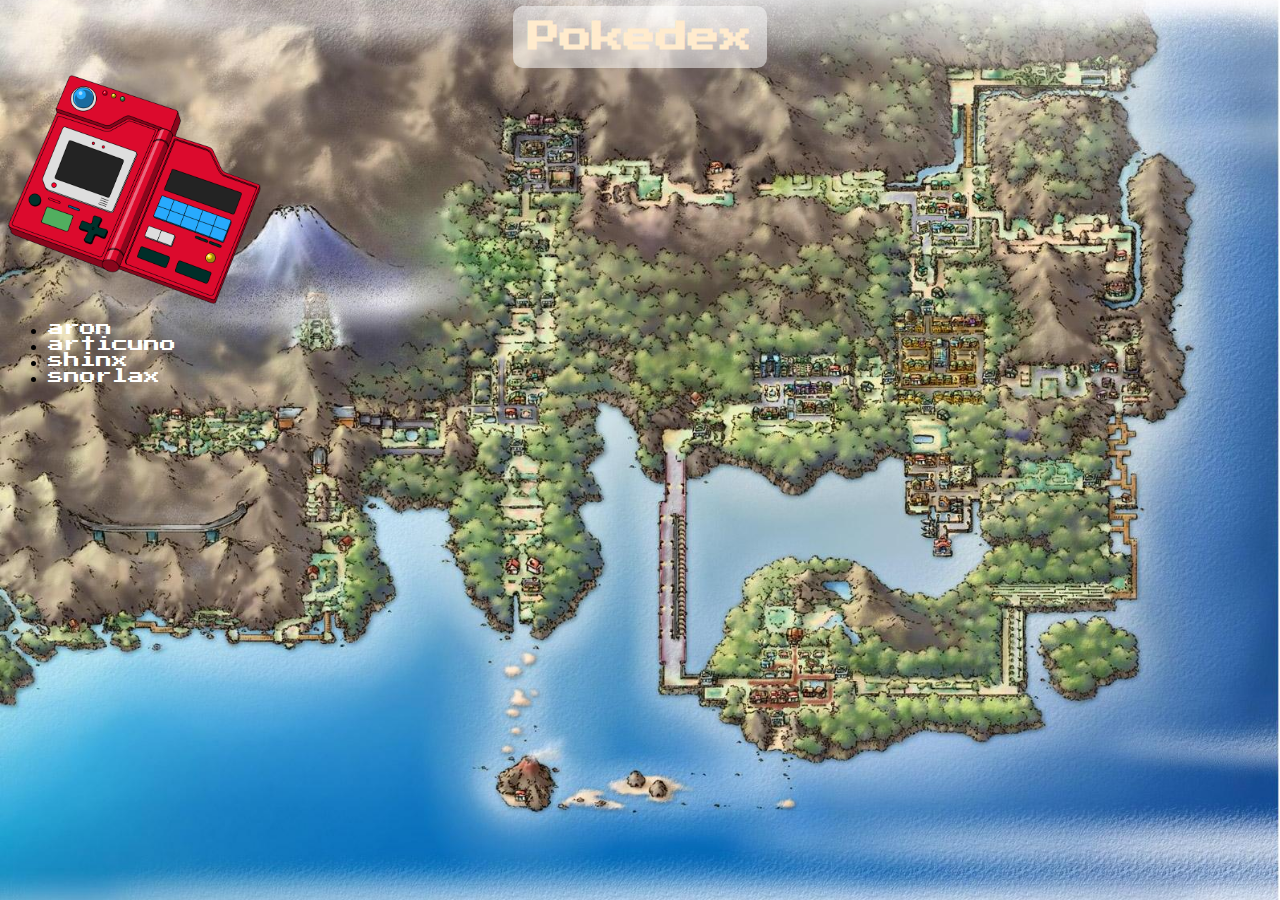
<file: index.html>
<!DOCTYPE html>
<html lang="en">

<head>
    <meta charset="UTF-8">
    <meta http-equiv="X-UA-Compatible" content="IE=edge">
    <meta name="viewport" content="width=device-width, initial-scale=1.0">
    <title>Pokedex</title>
    <link rel="shortcut icon" href="img/pokeball.png" type="image/x-icon">
    <link rel="preconnect" href="https://fonts.googleapis.com">
    <link rel="preconnect" href="https://fonts.gstatic.com" crossorigin>
    <link href="https://fonts.googleapis.com/css2?family=Press+Start+2P&display=swap" rel="stylesheet">
    <link rel="stylesheet" href="css/styles.css">


</head>

<body class="index">
    <h1><span>Pokedex</span></h1>
    <img src=" img/pokedex.png " alt="pokedex ">
    <ul>
        <li><a style="text-decoration: none ;color: white; " href="view/aron.html ">aron</a></li>
        <li><a href="view/articuno.html ">articuno</a></li>
        <li><a href="view/shinx.html ">shinx</a></li>
        <li><a href="view/snorlax.html ">snorlax</a></li>
    </ul>
</body>

</html>
</file>
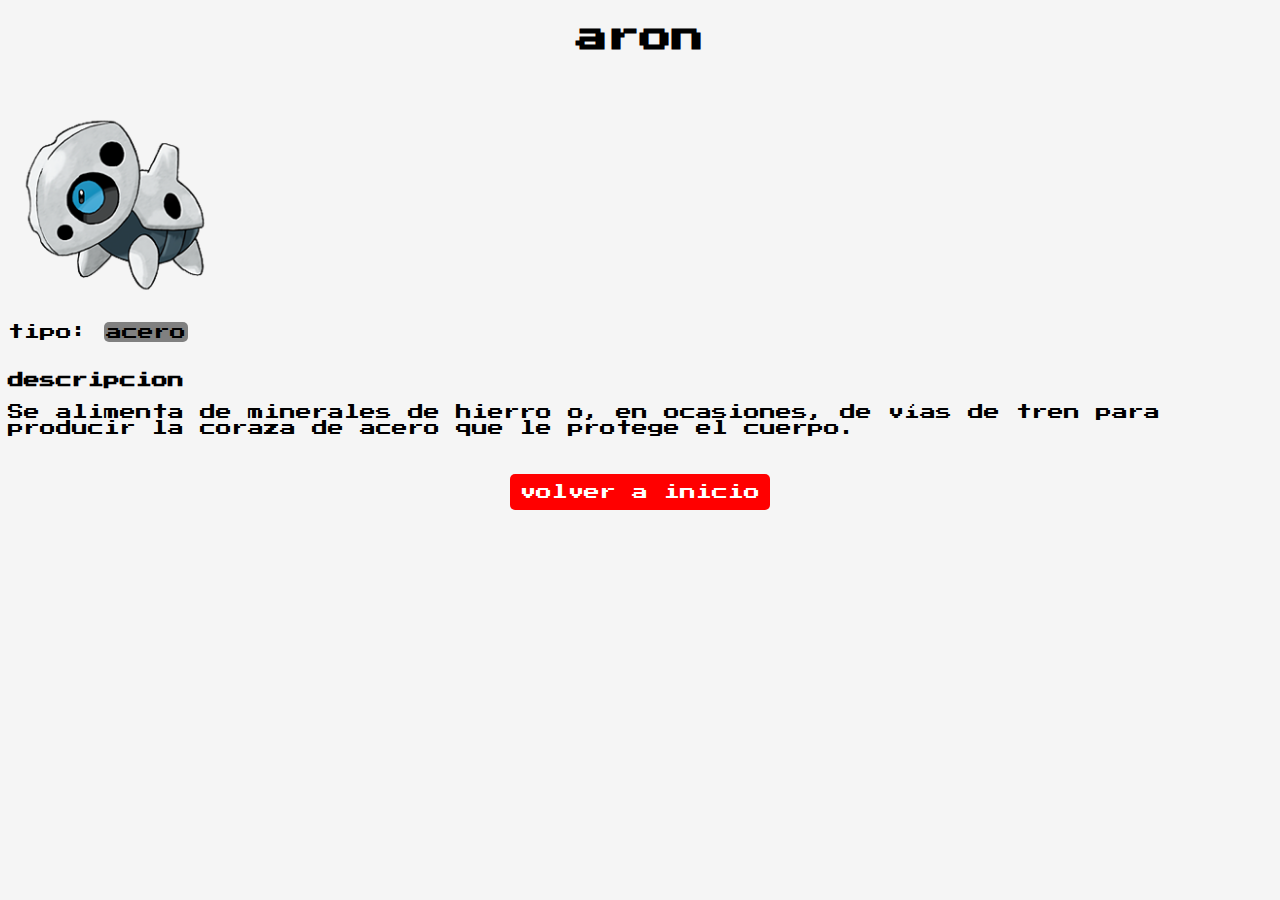
<file: view/aron.html>
<!DOCTYPE html>
<html lang="en">

<head>
    <meta charset="UTF-8">
    <meta http-equiv="X-UA-Compatible" content="IE=edge">
    <meta name="viewport" content="width=device-width, initial-scale=1.0">
    <title>Pokedex | aron</title>
    <link rel="shortcut icon" href="../img/aron.png" type="image/x-icon">
    <link rel="preconnect" href="https://fonts.googleapis.com">
    <link rel="preconnect" href="https://fonts.gstatic.com" crossorigin>
    <link href="https://fonts.googleapis.com/css2?family=Press+Start+2P&display=swap" rel="stylesheet">
    <link rel="stylesheet" href="../css/styles.css">


</head>

<body class="aaron">
    <h1>aron</h1>
    <img src="../img/aron.png" alt="aron">
    <p>tipo: <span>acero</span></p>
    <br>
    <b>descripcion</b>
    <p>Se alimenta de minerales de hierro o, en ocasiones, de vías de tren para producir la coraza de acero que le protege el cuerpo.</p>
    <br>
    <p id="enlace"><a href="../index.html">volver a inicio</a></p>
</body>

</html>
</file>
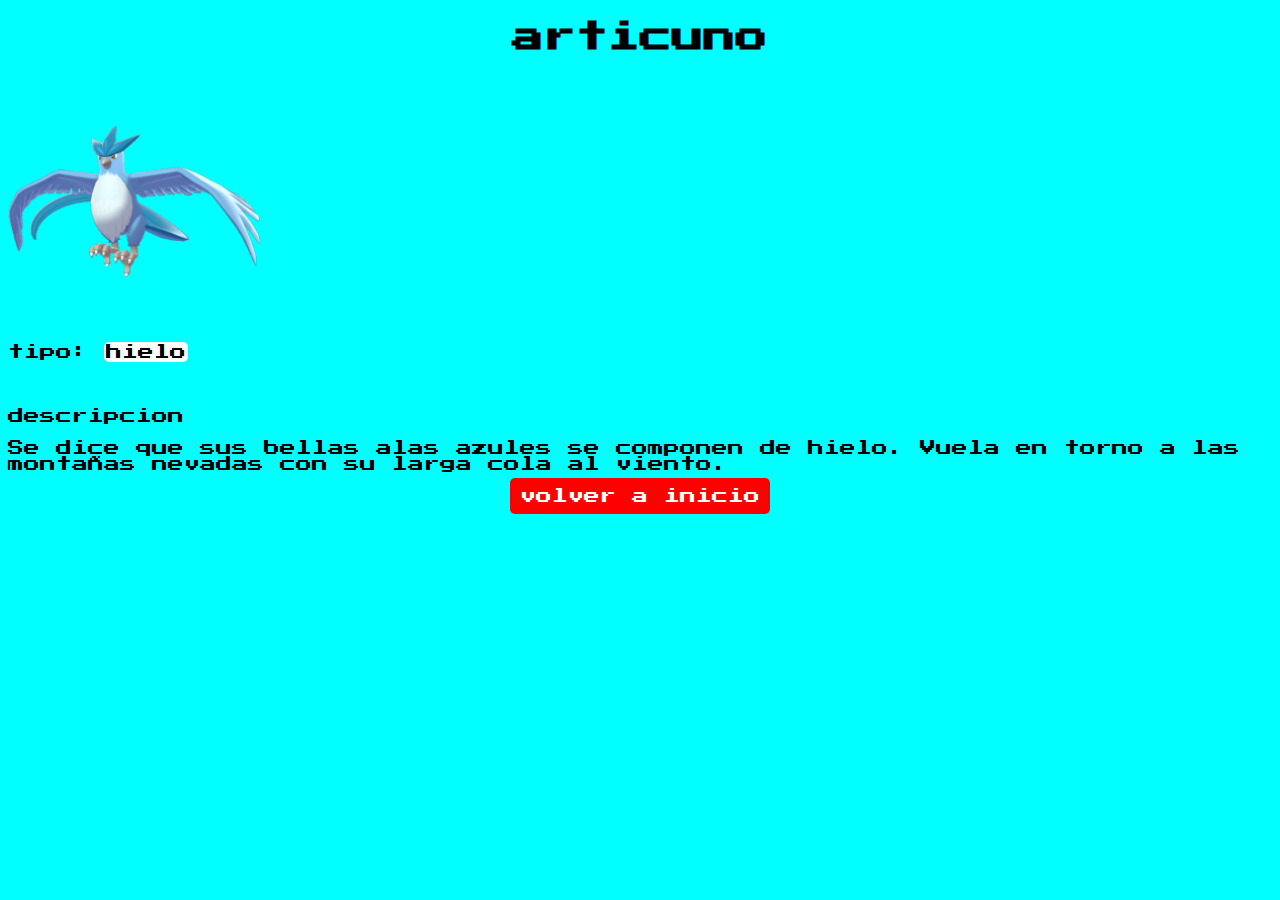
<file: view/articuno.html>
<!DOCTYPE html>
<html lang="en">

<head>
    <meta charset="UTF-8">
    <meta http-equiv="X-UA-Compatible" content="IE=edge">
    <meta name="viewport" content="width=device-width, initial-scale=1.0">
    <title>pokedex | articuno</title>
    <link rel="preconnect" href="https://fonts.googleapis.com">
    <link rel="preconnect" href="https://fonts.gstatic.com" crossorigin>
    <link href="https://fonts.googleapis.com/css2?family=Press+Start+2P&display=swap" rel="stylesheet">
    <link rel="stylesheet" href="../css/styles.css">


</head>

<body class="articuno">
    <h1>articuno</h1>
    <img src="../img/articuno.png" alt="articuno">
    <p>tipo: <span>hielo</span></p>
    <br>
    <p>descripcion</p>
    <p>Se dice que sus bellas alas azules se componen de hielo. Vuela en torno a las montañas nevadas con su larga cola al viento.</p>
    <p id="enlace"><a href="../index.html">volver a inicio</a></p>
</body>

</html>
</file>
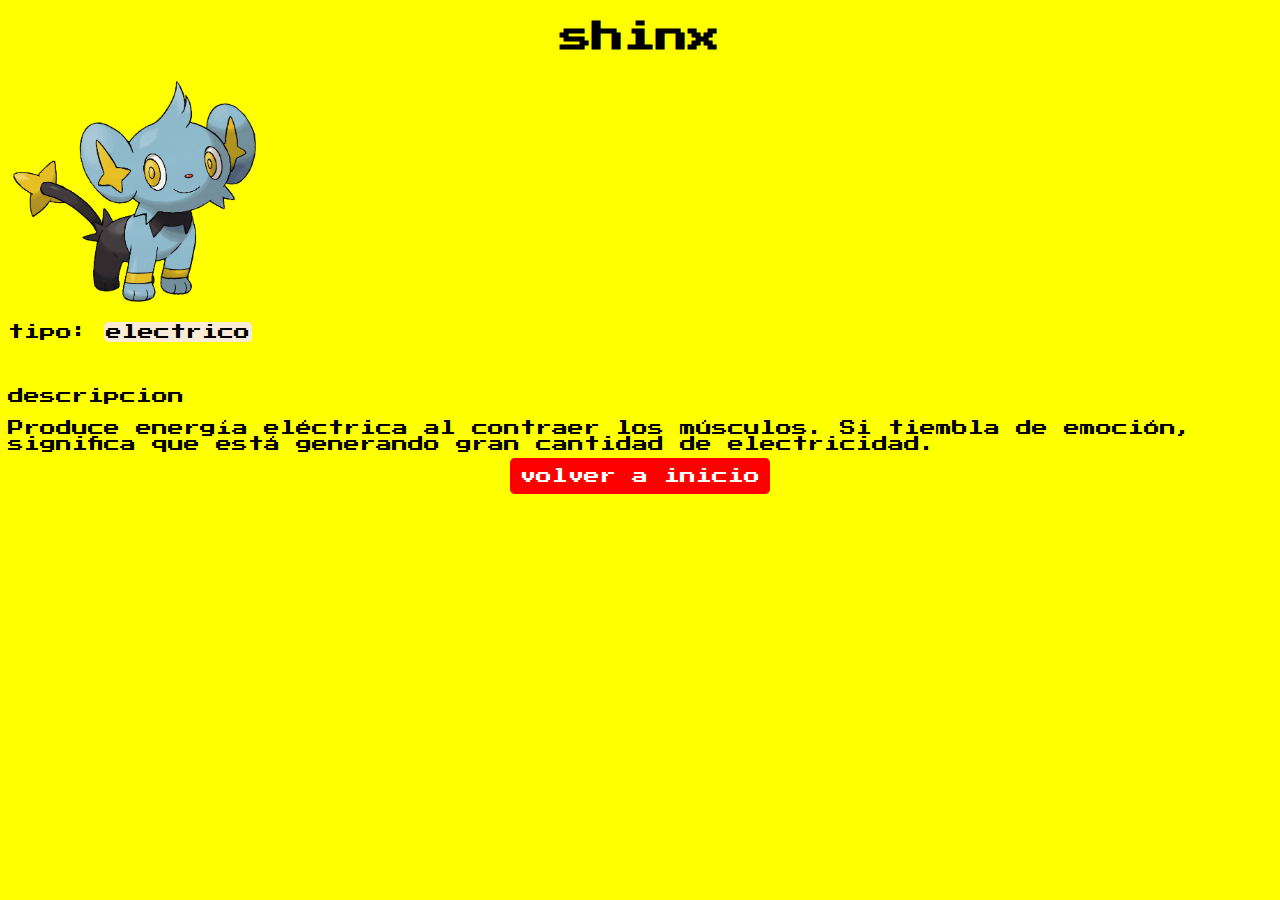
<file: view/shinx.html>
<!DOCTYPE html>
<html lang="en">

<head>
    <meta charset="UTF-8">
    <meta http-equiv="X-UA-Compatible" content="IE=edge">
    <meta name="viewport" content="width=device-width, initial-scale=1.0">
    <title>pokedex | shinx</title>
    <link rel="preconnect" href="https://fonts.googleapis.com">
    <link rel="preconnect" href="https://fonts.gstatic.com" crossorigin>
    <link href="https://fonts.googleapis.com/css2?family=Press+Start+2P&display=swap" rel="stylesheet">
    <link rel="stylesheet" href="../css/styles.css">


</head>

<body class="shinx">
    <h1>shinx</h1>
    <img src="../img/shinx.png" alt="shinx">
    <p>tipo: <span>electrico</span></p>
    <br>
    <p>descripcion</p>
    <p>Produce energía eléctrica al contraer los músculos. Si tiembla de emoción, significa que está generando gran cantidad de electricidad.</p>
    <p id="enlace"><a href="../index.html">volver a inicio</a></p>
</body>

</html>
</file>
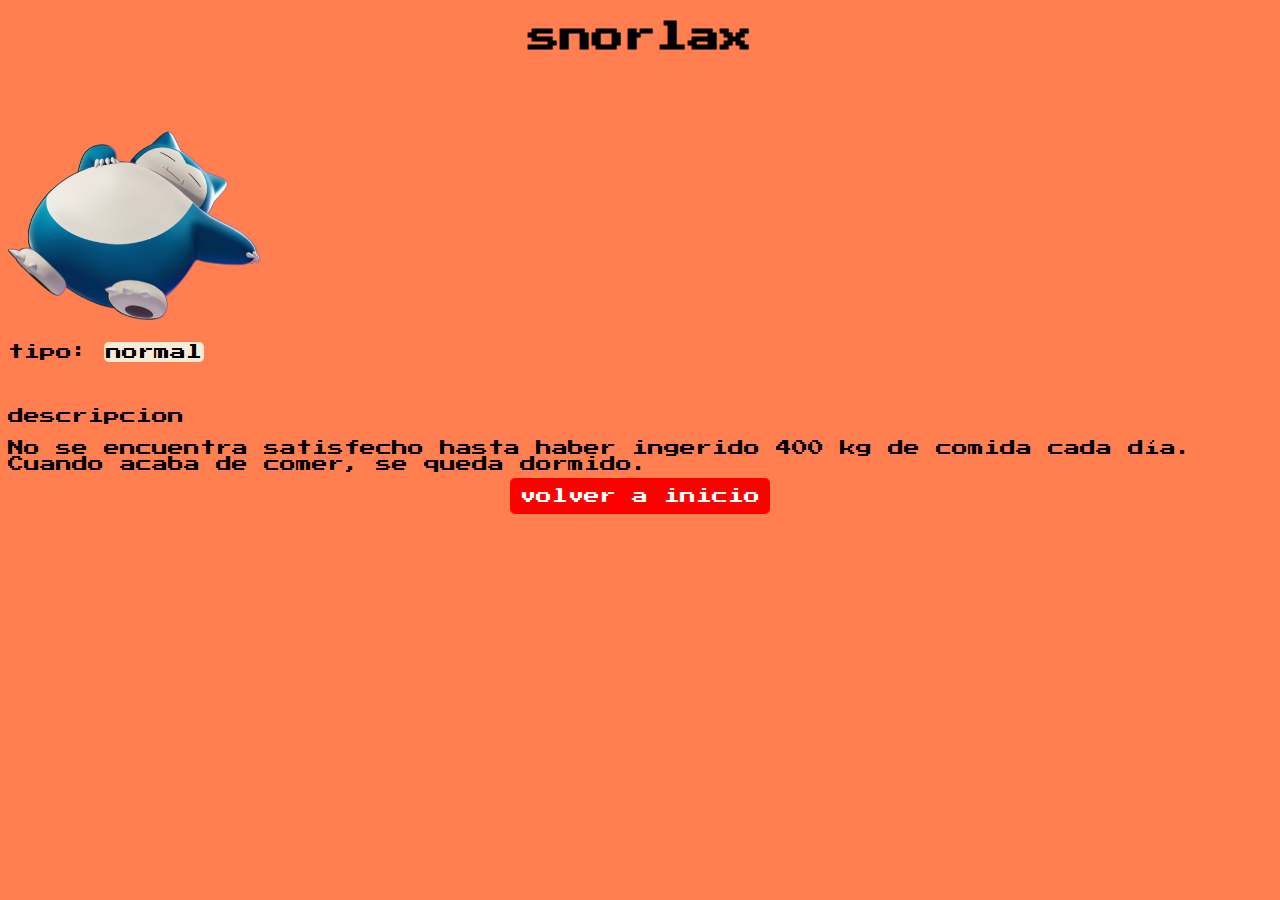
<file: view/snorlax.html>
<!DOCTYPE html>
<html lang="en">

<head>
    <meta charset="UTF-8">
    <meta http-equiv="X-UA-Compatible" content="IE=edge">
    <meta name="viewport" content="width=device-width, initial-scale=1.0">
    <title>pokedex | snorlax</title>
    <link rel="preconnect" href="https://fonts.googleapis.com">
    <link rel="preconnect" href="https://fonts.gstatic.com" crossorigin>
    <link href="https://fonts.googleapis.com/css2?family=Press+Start+2P&display=swap" rel="stylesheet">
    <link rel="stylesheet" href="../css/styles.css">


</head>

<body class="snorlax">
    <h1>snorlax</h1>
    <img src="../img/snorlax.png" alt="snorlax">
    <p>tipo: <span>normal</span></p>
    <br>
    <p>descripcion</p>
    <p>No se encuentra satisfecho hasta haber ingerido 400 kg de comida cada día. Cuando acaba de comer, se queda dormido.</p>
    <p id="enlace"><a href="../index.html">volver a inicio</a></p>
</body>

</html>
</file>
<file: css/styles.css>
.index {
    background-image: url("../img/kanto-map.jpg");
    background-size: cover;
    background-position: center;
    background-attachment: fixed;
    font-family: 'Press Start 2P', cursive;
}

h1 {
    text-align: center;
}

img {
    width: 25%;
}

.index span {
    color: blanchedalmond;
    text-align: center;
    background-color: rgba(255, 255, 255, 0.5);
    border-radius: 10px;
    padding: 15px;
}


/*los elementos a que se encuentran dentro se un elemento con clase index */

.index a {
    text-decoration: none;
    color: white;
}


/*aaron.html*/

.aaron {
    background-color: whitesmoke;
    font-family: 'Press Start 2P', cursive;
}

.aaron a {
    text-decoration: none;
    color: white;
    padding: 10px;
    background-color: red;
    border-radius: 5px;
}

img {
    width: 20%;
    ;
}

.aaron span {
    background-color: gray;
    padding: 2px;
    border-radius: 5px;
}

#enlace {
    text-align: center;
}


/*articuno.html*/

.articuno {
    background-color: aqua;
    font-family: 'Press Start 2P', cursive
}

.articuno a {
    text-decoration: none;
    color: white;
    padding: 10px;
    background-color: red;
    border-radius: 5px;
}

img {
    width: 20%;
}

.articuno span {
    background-color: white;
    padding: 2px;
    border-radius: 5px
}

#enlace {
    text-align: center;
}


/*shinx.html*/

.shinx {
    background-color: yellow;
    font-family: 'Press Start 2P', cursive;
}

span {
    background-color: white;
    padding: 2px;
    border-radius: 5px;
}

.shinx a {
    text-decoration: none;
    color: white;
    padding: 10px;
    background-color: red;
    border-radius: 5px;
}

img {
    width: 20%;
}

#enlace {
    text-align: center;
}


/*snorlax.html*/

.snorlax {
    background-color: coral;
    font-family: 'Press Start 2P', cursive;
}

.snorlax a {
    text-decoration: none;
    color: white;
    padding: 10px;
    background-color: red;
    border-radius: 5px;
}

img {
    width: 20%;
}

span {
    background-color: antiquewhite;
    padding: 2px;
    border-radius: 5px;
}

#enlace {
    text-align: center;
}


/* Media query para el diseño responsive*/

@media only screen and (max-width: 600px) {
    .index img,
    .aaron img,
    .articuno img,
    .shinx img,
    .snorlax img {
        width: 100%;
    }
}
</file>
